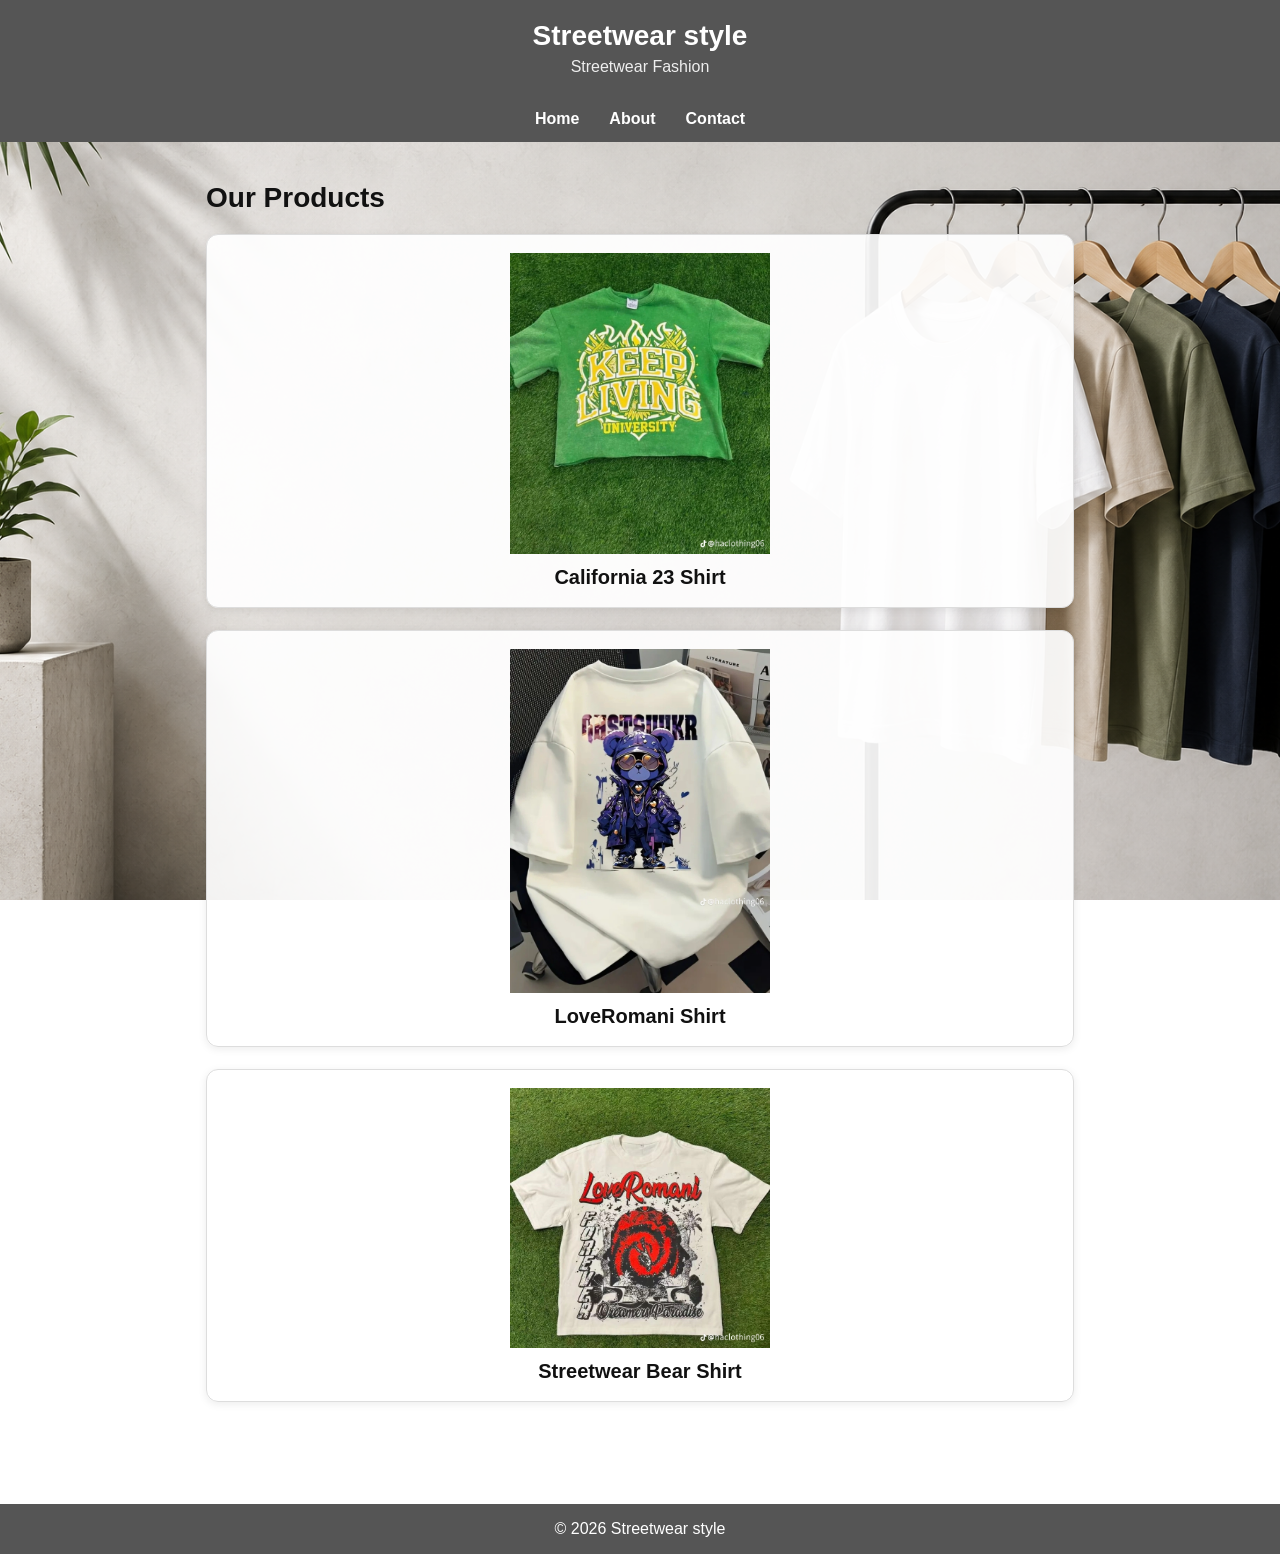
<file: index.html>
<!DOCTYPE html>
<html lang="en">
<head>
    <meta charset="UTF-8">
    <meta name="viewport" content="width=device-width, initial-scale=1.0">
    <title>Streetwear style</title>
    <link rel="stylesheet" href="style.css">
</head>
<body>

    <header>
        <h1>Streetwear style</h1>
        <p>Streetwear Fashion</p>
    </header>

    <nav>
        <a href="index.html">Home</a>
        <a href="about.html">About</a>
        <a href="contact.html">Contact</a>
    </nav>

    <main>
        <section>
            <h2>Our Products</h2>

            <div class="product">
                <img src="shirt1.png" alt="Shirt 1">
                <h3>California 23 Shirt</h3>
            </div>

            <div class="product">
                <img src="shirt2.png" alt="Shirt 2">
                <h3>LoveRomani Shirt</h3>
            </div>

            <div class="product">
                <img src="shirt3.png" alt="Shirt 3">
                <h3>Streetwear Bear Shirt</h3>
            </div>
        </section>
    </main>

    <footer>
        <p>© 2026 Streetwear style</p>
    </footer>

</body>
</html>
</file>
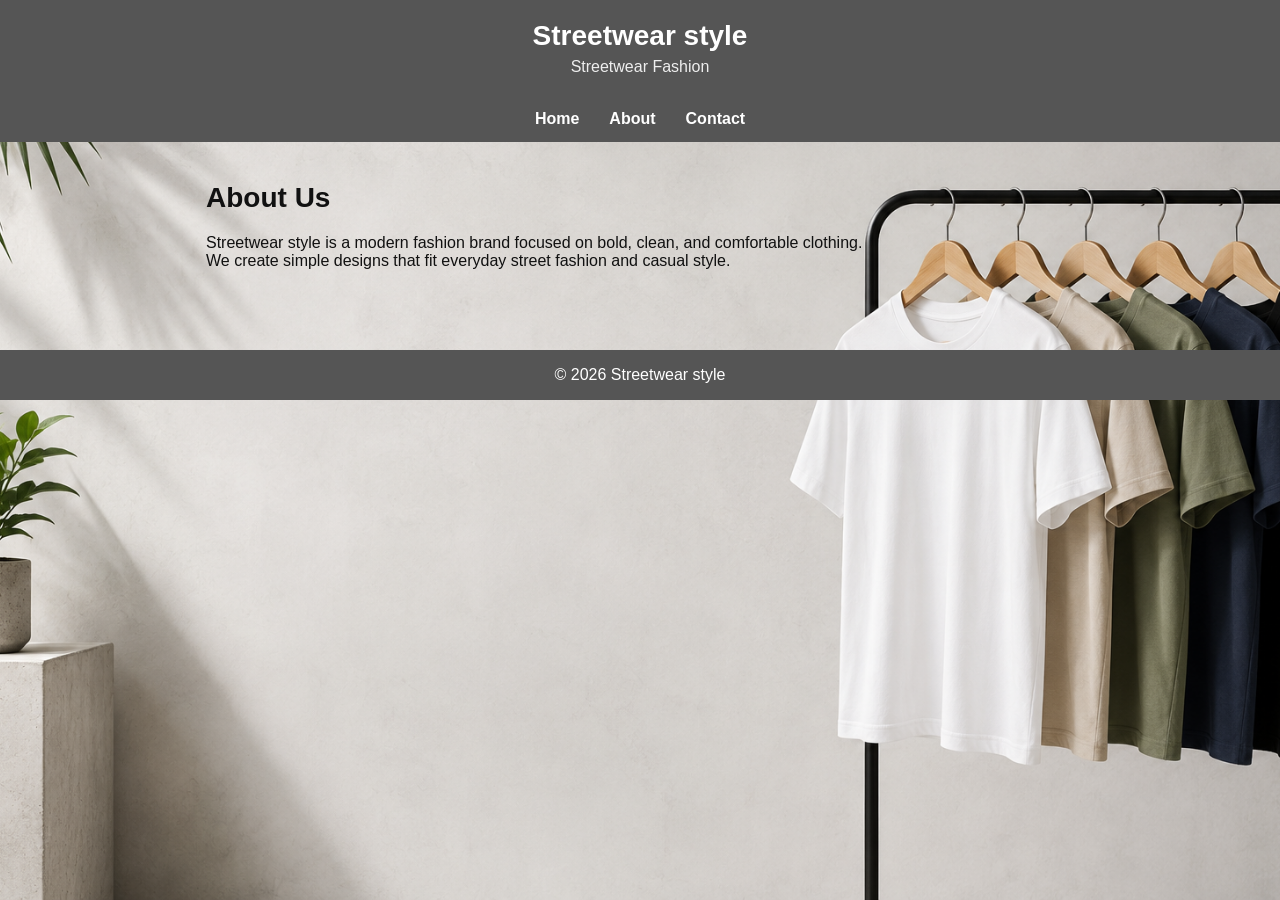
<file: about.html>
<!DOCTYPE html>
<html lang="en">
<head>
    <meta charset="UTF-8">
    <meta name="viewport" content="width=device-width, initial-scale=1.0">
    <title>About - Streetwear style</title>
    <link rel="stylesheet" href="style.css">
</head>
<body>

    <header>
        <h1>Streetwear style</h1>
        <p>Streetwear Fashion</p>
    </header>

    <nav>
        <a href="index.html">Home</a>
        <a href="about.html">About</a>
        <a href="contact.html">Contact</a>
    </nav>

    <main>
        <section>
            <h2>About Us</h2>
            <p>Streetwear style is a modern fashion brand focused on bold, clean, and comfortable clothing.</p>
            <p>We create simple designs that fit everyday street fashion and casual style.</p>
        </section>
    </main>

    <footer>
        <p>© 2026 Streetwear style</p>
    </footer>

</body>
</html>
</file>
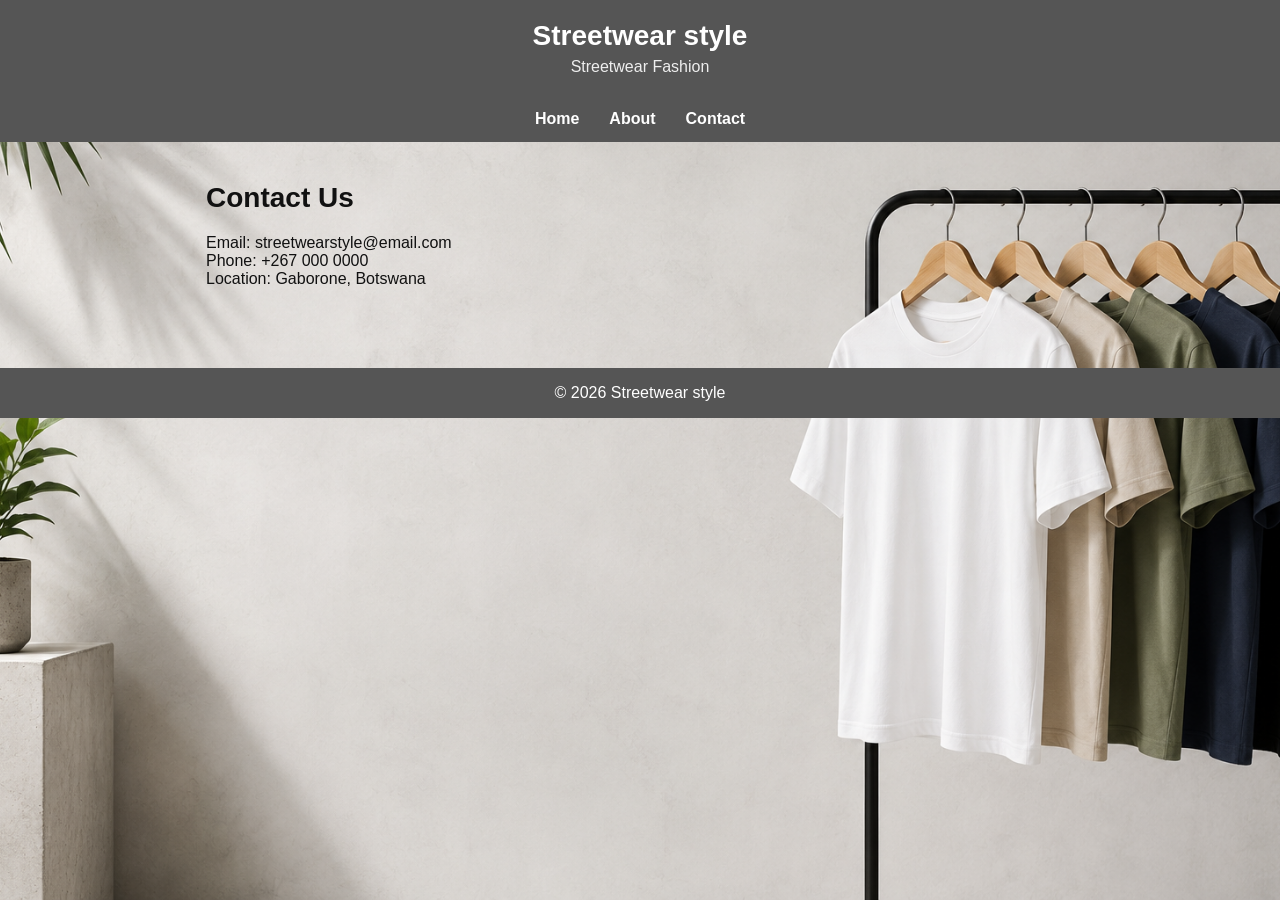
<file: contact.html>
<!DOCTYPE html>
<html lang="en">
<head>
    <meta charset="UTF-8">
    <meta name="viewport" content="width=device-width, initial-scale=1.0">
    <title>Contact - Streetwear style</title>
    <link rel="stylesheet" href="style.css">
</head>
<body>

    <header>
        <h1>Streetwear style</h1>
        <p>Streetwear Fashion</p>
    </header>

    <nav>
        <a href="index.html">Home</a>
        <a href="about.html">About</a>
        <a href="contact.html">Contact</a>
    </nav>

    <main>
        <section>
            <h2>Contact Us</h2>
            <p>Email: streetwearstyle@email.com</p>
            <p>Phone: +267 000 0000</p>
            <p>Location: Gaborone, Botswana</p>
        </section>
    </main>

    <footer>
        <p>© 2026 Streetwear style</p>
    </footer>

</body>
</html>
</file>
<file: style.css>
* {
    margin: 0;
    padding: 0;
    box-sizing: border-box;
}

body {
    font-family: Arial, sans-serif;
    color: #111;
    background-image: url("background.jpg");
    background-repeat: no-repeat;
    background-size: cover;
    background-position: center;
    background-attachment: fixed;
}

header {
    background-color: #555;
    color: white;
    text-align: center;
    padding: 20px 10px;
}

header h1 {
    font-size: 28px;
    margin-bottom: 6px;
}

header p {
    font-size: 16px;
    opacity: 0.9;
}

nav {
    background-color: #555;
    display: flex;
    justify-content: center;
    gap: 30px;
    padding: 14px 10px;
}

nav a {
    color: white;
    text-decoration: none;
    font-weight: bold;
    font-size: 16px;
}

nav a:hover {
    text-decoration: underline;
}

main {
    max-width: 900px;
    margin: 40px auto;
    padding: 0 16px 40px;
}

h2 {
    margin-bottom: 20px;
    font-size: 28px;
}

.product {
    background: rgba(255, 255, 255, 0.92);
    border: 1px solid #ddd;
    border-radius: 12px;
    padding: 18px;
    margin-bottom: 22px;
    text-align: center;
    box-shadow: 0 2px 8px rgba(0, 0, 0, 0.08);
}

.product img {
    width: 100%;
    max-width: 260px;
    height: auto;
    display: block;
    margin: 0 auto 12px;
}

.product h3 {
    font-size: 20px;
    color: #111;
}

footer {
    background-color: #555;
    color: white;
    text-align: center;
    padding: 16px 10px;
    margin-top: 40px;
}
</file>
